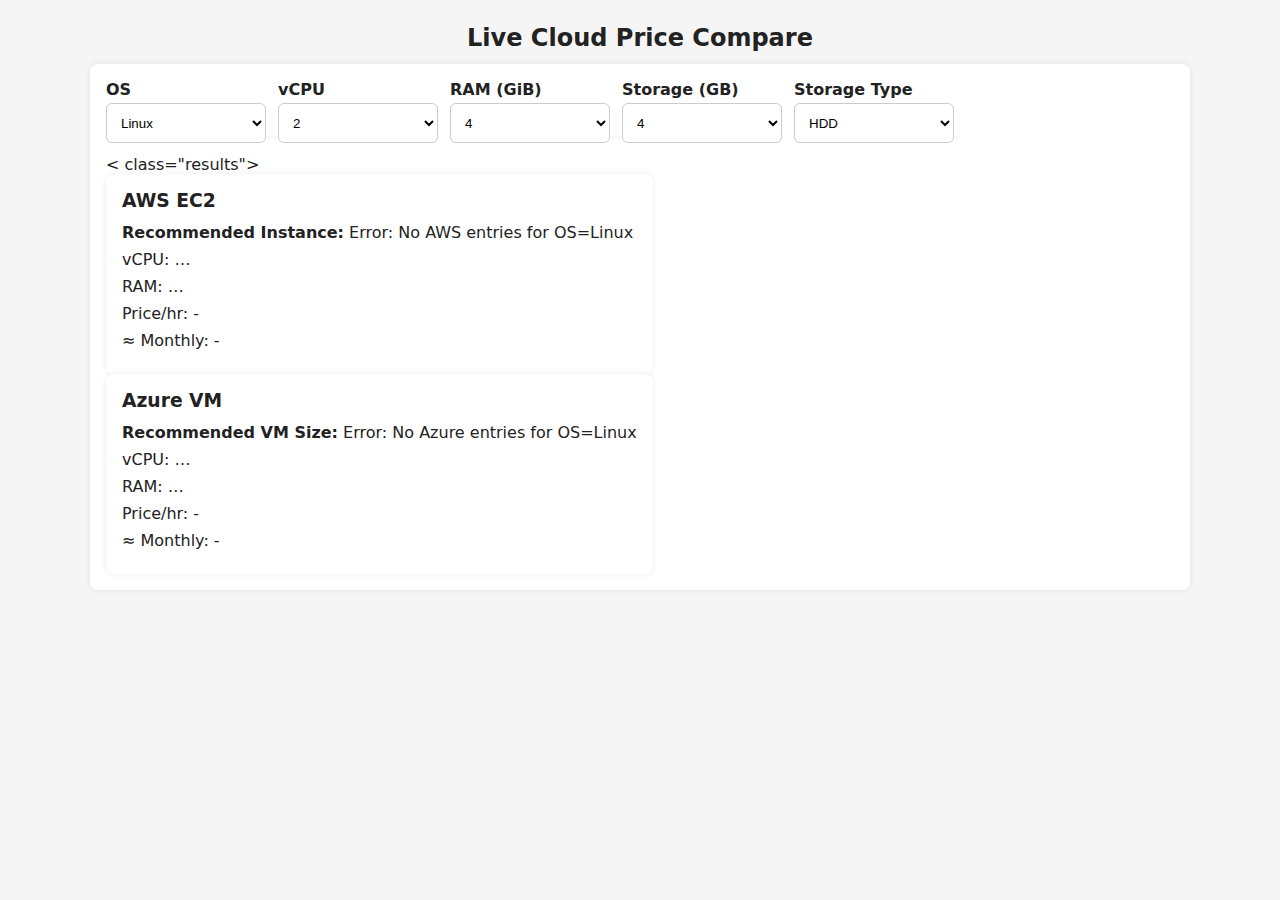
<file: index.html>
<!doctype html>
<html lang="en">
<head>
  <meta charset="utf-8"/>
  <title>Cloud Price Compare (AWS vs Azure)</title>
  <meta name="viewport" content="width=device-width, initial-scale=1"/>
  <link rel="stylesheet" href="style.css">
</head>

<body>

  <h2>Live Cloud Price Compare</h2>

  <div class="filters">
    <div class="row">
      <!-- OS -->
      <div>
        <label for="os">OS</label>
        <select id="os"></select>
      </div>

      <!-- vCPU -->
      <div>
        <label for="cpu">vCPU</label>
        <select id="cpu"></select>
      </div>

      <!-- RAM -->
      <div>
        <label for="ram">RAM (GiB)</label>
        <select id="ram"></select>
      </div>

      <!-- Storage Amount -->
      <div>
        <label for="storageAmt">Storage (GB)</label>
        <select id="storageAmt">
          <option value="4">4</option>
          <option value="8">8</option>
          <option value="16">16</option>
          <option value="32">32</option>
          <option value="64">64</option>
          <option value="128">128</option>
          <option value="256">256</option>
          <option value="512">512</option>
        </select>
      </div>

      <!-- Storage Type -->
      <div>
        <label for="storageType">Storage Type</label>
        <select id="storageType">
          <option value="hdd">HDD</option>
          <option value="ssd">SSD</option>
        </select>
      </div>

      <!-- Compare Button -->
      <div>
        < class="results">
    <!-- AWS Panel -->
    <div class="panel">
      <h3>AWS EC2</h3>
      <p id="awsInstance"><strong>Recommended Instance:</strong> –</p>
      <p id="awsCpu">vCPU: –</p>
      <p id="awsRam">RAM: –</p>
      <p id="awsPrice">Price/hr: –</p>
      <p id="awsMonthly">≈ Monthly: –</p>
    </div>

    <!-- Azure Panel -->
    <div class="panel">
      <h3>Azure VM</h3>
      <p id="azInstance"><strong>Recommended VM Size:</strong> –</p>
      <p id="azCpu">vCPU: –</p>
      <p id="azRam">RAM: –</p>
      <p id="azPrice">Price/hr: –</p>
      <p id="azMonthly">≈ Monthly: –</p>
    </div>
  </div>

  <script src="script.js"></script>

</body>
</html>
</file>
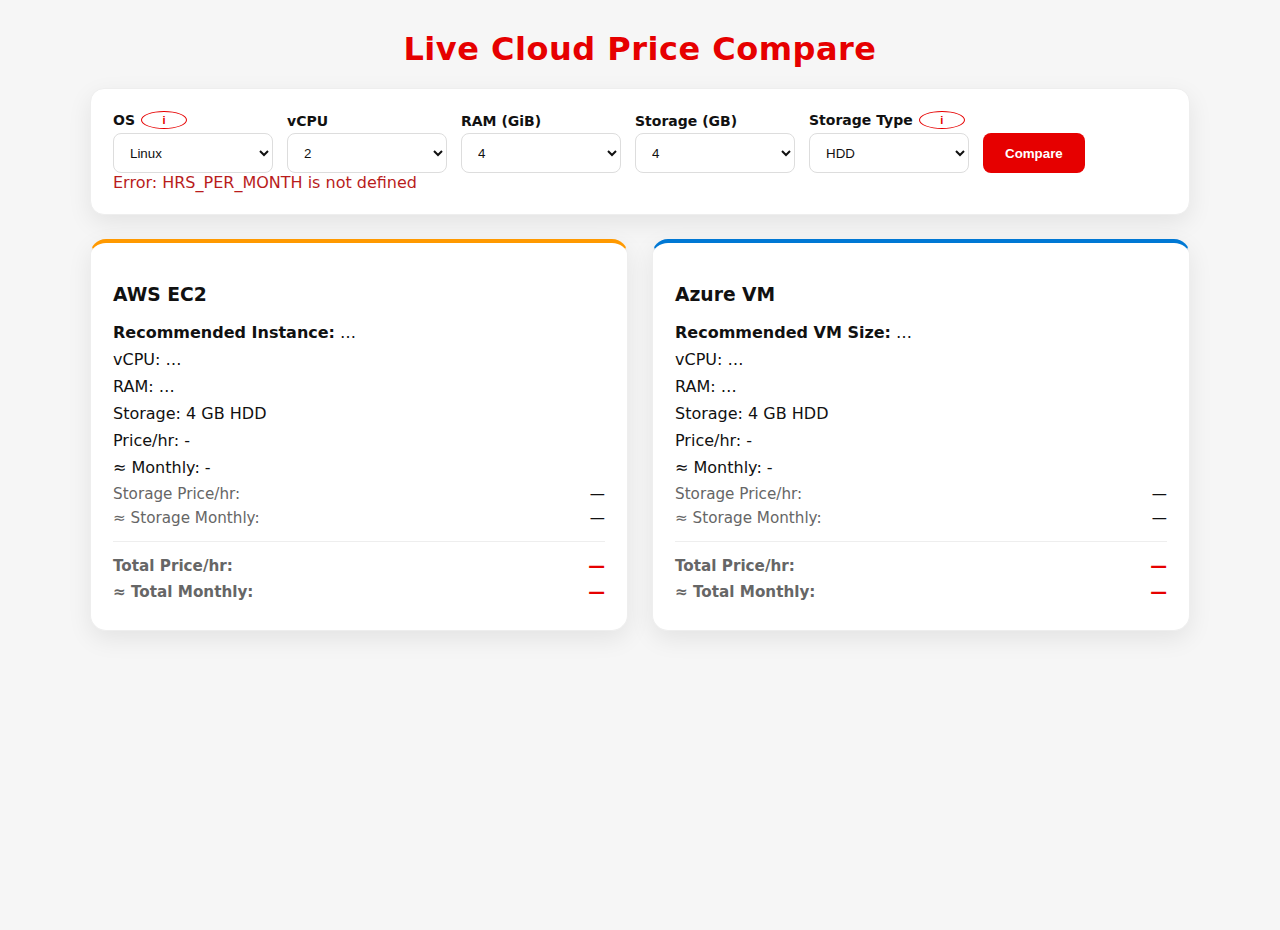
<file: docs/index.html>
<!doctype html>
<html lang="en">
<head>
  <meta charset="utf-8" />
  <title>Cloud Price Compare (AWS vs Azure vs GCP)</title>
  <meta name="viewport" content="width=device-width, initial-scale=1" />

  <!-- stylesheet -->
  <link rel="stylesheet" href="style.css" />
</head>

<body>
  <h2>Live Cloud Price Compare</h2>

  <div class="filters">
    <div class="row">

      <!-- OS with tooltip -->
      <div>
        <label for="os" class="label-with-info">
          OS
          <button
            type="button"
            class="info-badge"
            id="osInfoBtn"
            aria-label="OS selection info"
            aria-expanded="false"
            aria-controls="osInfoTip">
            i
          </button>
        </label>

        <select id="os"></select>

        <div class="info-pop" id="osInfoTip" role="tooltip" aria-hidden="true">
          <div class="info-pop__arrow"></div>
          <div class="info-pop__content">
            <strong>OS selection</strong><br />
            • <em>Linux</em>: Standard Linux VM rates (no OS license).<br />
            • <em>Windows</em>: Windows PAYG (license included).
          </div>
        </div>
      </div>

      <!-- vCPU -->
      <div>
        <label for="cpu">vCPU</label>
        <select id="cpu"></select>
      </div>

      <!-- RAM -->
      <div>
        <label for="ram">RAM (GiB)</label>
        <select id="ram"></select>
      </div>

      <!-- Storage Amount -->
      <div>
        <label for="storageAmt">Storage (GB)</label>
        <select id="storageAmt">
          <option value="4">4</option>
          <option value="8">8</option>
          <option value="16">16</option>
          <option value="32">32</option>
          <option value="64">64</option>
          <option value="128">128</option>
          <option value="256">256</option>
          <option value="512">512</option>
        </select>
      </div>

      <!-- Storage Type with tooltip -->
      <div>
        <label for="storageType" class="label-with-info">
          Storage Type
          <button
            type="button"
            class="info-badge"
            id="storageInfoBtn"
            aria-label="Storage comparison info"
            aria-expanded="false"
            aria-controls="storageInfoTip">
            i
          </button>
        </label>

        <select id="storageType">
          <option value="hdd">HDD</option>
          <option value="ssd">SSD</option>
        </select>

        <!-- ⭐ UPDATED TOOLTIP CONTENT (GCP INCLUDED) -->
        <div class="info-pop" id="storageInfoTip" role="tooltip" aria-hidden="true">
          <div class="info-pop__arrow"></div>
          <div class="info-pop__content">
            <strong>Storage comparison</strong><br />
            • SSD → AWS gp3, Azure Standard SSD, GCP PD‑SSD<br />
            • HDD → AWS st1, Azure Standard HDD, GCP PD‑Standard
          </div>
        </div>
      </div>

      <!-- Compare button -->
      <div>
        <button id="compareBtn" onclick="compare(true)">Compare</button>
      </div>

    </div>

    <div id="status" class="status">Ready</div>
  </div>

  <div class="results">

    <!-- AWS Panel -->
    <div class="panel">
      <h3>AWS EC2</h3>

      <div class="family-filter" id="awsFamilyWrap" style="display:none;">
        <label for="awsFamily">Family</label>
        <select id="awsFamily" aria-label="AWS family">
          <option value="">Auto (Recommended)</option>
          <option value="general">General</option>
          <option value="compute">Compute</option>
          <option value="memory">Memory</option>
        </select>
      </div>

      <p id="awsInstance"><strong>Recommended Instance:</strong> –</p>
      <p id="awsCpu">vCPU: –</p>
      <p id="awsRam">RAM: –</p>

      <p class="muted" id="awsStorageSel">Storage: –</p>

      <p id="awsPrice">Price/hr: –</p>
      <p id="awsMonthly">≈ Monthly: –</p>

      <div class="split">
        <span class="label">Storage Price/hr:</span>
        <span id="awsStoragePriceHr">–</span>
      </div>
      <div class="split">
        <span class="label">≈ Storage Monthly:</span>
        <span id="awsStorageMonthly">–</span>
      </div>

      <hr class="divider" />

      <div class="split total">
        <span class="label">Total Price/hr:</span>
        <span id="awsTotalHr">–</span>
      </div>
      <div class="split total">
        <span class="label">≈ Total Monthly:</span>
        <span id="awsTotalMonthly">–</span>
      </div>
    </div>

    <!-- Azure Panel -->
    <div class="panel">
      <h3>Azure VM</h3>

      <div class="family-filter" id="azFamilyWrap" style="display:none;">
        <label for="azFamily">Family</label>
        <select id="azFamily" aria-label="Azure family">
          <option value="">Auto (Recommended)</option>
          <option value="general">General</option>
          <option value="compute">Compute</option>
          <option value="memory">Memory</option>
        </select>
      </div>

      <p id="azInstance"><strong>Recommended VM Size:</strong> –</p>
      <p id="azCpu">vCPU: –</p>
      <p id="azRam">RAM: –</p>

      <p class="muted" id="azStorageSel">Storage: –</p>

      <p id="azPrice">Price/hr: –</p>
      <p id="azMonthly">≈ Monthly: –</p>

      <div class="split">
        <span class="label">Storage Price/hr:</span>
        <span id="azStoragePriceHr">–</span>
      </div>
      <div class="split">
        <span class="label">≈ Storage Monthly:</span>
        <span id="azStorageMonthly">–</span>
      </div>

      <hr class="divider" />

      <div class="split total">
        <span class="label">Total Price/hr:</span>
        <span id="azTotalHr">–</span>
      </div>
      <div class="split total">
        <span class="label">≈ Total Monthly:</span>
        <span id="azTotalMonthly">–</span>
      </div>
    </div>

  </div>

  <!-- IMPORTANT: load the coordinator as an ES module -->
  <script type="module" src="./script.js"></script>

</body>
</html>
</file>
<file: style.css>
:root{
  --bg:#f5f5f5;
  --panel:#fff;
  --shadow:0 0 6px rgba(0,0,0,.08);
  --text:#222;
  --muted:#666;
  --primary:#0060df;
  --total:#0a7a34;
}
* { box-sizing: border-box; }
html, body { margin:0; padding:0; font-family: system-ui, -apple-system, Segoe UI, Roboto, Arial, sans-serif; color:var(--text); background:var(--bg); }
h2 { text-align:center; margin:24px 0 12px; }

.filters { 
  background:var(--panel); 
  margin:0 auto 20px; 
  padding:16px; 
  max-width:1100px; 
  border-radius:8px; 
  box-shadow:var(--shadow); 
}

/* FIX: ensure PERFECT vertical alignment of dropdowns + button */
.filters .row { 
  display:flex; 
  flex-wrap:wrap; 
  gap:12px; 
  align-items:flex-end;       /* <-- MAIN FIX */
}

label { 
  font-weight:600; 
  margin-right:4px; 
  display:block; 
  margin-bottom:4px;          /* helps inputs align visually */
}

/* Equal height for selects + button */
select { 
  padding:8px 10px; 
  border:1px solid #ccc; 
  border-radius:6px; 
  background:#fff; 
  min-width:160px; 
  height:40px;
}

button { 
  padding:0 18px; 
  border:1px solid #ccc; 
  border-radius:6px; 
  background:var(--primary); 
  color:#fff; 
  border:none; 
  cursor:pointer; 
  height:40px;                
  display:flex; 
  align-items:center; 
  justify-content:center; 
  line-height:1; 
}

button:disabled { background:#9fbef2; cursor:not-allowed; }

.status { margin-top:10px; font-size:14px; color:var(--muted); }

.results {
  display:grid;
  grid-template-columns:repeat(auto-fit,minmax(320px,1fr));
  gap:20px;
  max-width:1100px;
  margin:0 auto 40px;
}
.panel { background:var(--panel); padding:16px; border-radius:8px; box-shadow:var(--shadow); }
.panel h3 { margin:0 0 12px; }
.panel p { margin:8px 0; }
.panel p.muted { color: var(--muted); }

.split {
  display:flex;
  justify-content:space-between;
  align-items:center;
  font-size: 0.98rem;
  margin: 6px 0;
}
.split .label { color:#444; }

.total .label { font-weight:700; }
.total span:last-child { font-weight:700; color:var(--total); }

.divider {
  border:0;
  border-top:1px dashed #e5e7eb;
  margin:10px 0;
}

@media (max-width: 520px) {
  select { min-width: 130px; }
}

/* ======================================================
   NEW: Family dropdown styling (appears AFTER compare)
   ====================================================== */
.family-filter {
  display: flex;
  gap: 8px;
  align-items: center;
  margin: 8px 0 10px;
}

.family-filter label {
  font-weight: 600;
  color: var(--text);
}
</file>
<file: docs/style.css>
/* =====================================================
   ROOT VARIABLES – LIGHT MODE ONLY (VODAFONE RED)
===================================================== */

:root{
  --bg: #f6f6f6;
  --panel: #ffffff;
  --shadow: 0 8px 25px rgba(0,0,0,.08);

  --text: #111111;
  --muted: #666666;

  /* Vodafone Red */
  --primary: #e60000;
  --primary-hover: #b80000;

  --total: #e60000;

  --aws: #ff9900;
  --azure: #0078d4;
  --gcp: #ea4335;
}

/* =====================================================
   GLOBAL
===================================================== */

* { box-sizing: border-box; }

html, body {
  margin:0;
  padding:0;
  font-family: system-ui, -apple-system, Segoe UI, Roboto, Arial, sans-serif;
  color:var(--text);
  background: var(--bg);
  min-height:100vh;
}

/* =====================================================
   TITLE
===================================================== */

h2 {
  text-align:center;
  margin:30px 0 20px;
  font-size:32px;
  font-weight:700;
  letter-spacing:0.5px;
  color: var(--primary);
}

/* =====================================================
   FILTERS
===================================================== */

.filters { 
  background: var(--panel);
  margin: 0 auto 24px; 
  padding: 22px; 
  max-width: 1100px; 
  border-radius: 14px; 
  box-shadow: var(--shadow);
  border: 1px solid #eee;
}

.filters .row { 
  display:flex; 
  flex-wrap:wrap; 
  gap:14px; 
  align-items:flex-end;
}

.filters .row > div {
  display:flex;
  flex-direction:column;
}

/* =====================================================
   LABELS
===================================================== */

label,
.label-with-info {
  font-weight:600;
  display:inline-flex;
  align-items:center;
  gap:6px;
  margin-bottom:4px;
  font-size:14px;
}

/* =====================================================
   SELECTS
===================================================== */

select { 
  padding: 8px 12px; 
  border: 1px solid #ddd;
  border-radius: 8px; 
  background: #ffffff;
  color: #111;
  min-width: 160px; 
  height: 40px;
  transition: all .2s ease;
}

select:focus {
  border-color: var(--primary);
  outline: none;
  box-shadow: 0 0 0 3px rgba(230,0,0,.15);
}

/* =====================================================
   BUTTON
===================================================== */

button { 
  padding: 0 22px; 
  border-radius: 8px; 
  background: var(--primary);
  color: #fff; 
  cursor: pointer; 
  height: 40px;
  display:flex; 
  align-items:center; 
  justify-content:center; 
  font-weight:600;
  border:none;
  transition: all .2s ease;
}

button:hover {
  background: var(--primary-hover);
}

button:active {
  transform: scale(.97);
}

/* =====================================================
   RESULTS GRID
===================================================== */

.results {
  display:grid;
  grid-template-columns:repeat(auto-fit,minmax(320px,1fr));
  gap:24px;
  max-width:1100px;
  margin:0 auto 50px;
}

/* =====================================================
   PANELS
===================================================== */

.panel {
  background: var(--panel);
  padding: 22px;
  border-radius: 16px;
  box-shadow: var(--shadow);
  border: 1px solid #eee;
  transition: transform .2s ease, box-shadow .2s ease;
}

.panel:hover {
  transform: translateY(-4px);
  box-shadow: 0 12px 30px rgba(0,0,0,.12);
}

/* Brand Accent Borders */
.panel:nth-child(1) { border-top: 4px solid var(--aws); }
.panel:nth-child(2) { border-top: 4px solid var(--azure); }
.panel:nth-child(3) { border-top: 4px solid var(--gcp); }

/* Cheapest Highlight */
.panel.cheapest {
  border: 2px solid var(--primary);
}

/* =====================================================
   PRICE STYLING
===================================================== */

.panel p {
  margin:8px 0;
}

.split {
  display:flex;
  justify-content:space-between;
  align-items:center;
  font-size: 0.95rem;
  margin: 6px 0;
}

.split .label {
  color: var(--muted);
}

.total .label {
  font-weight:700;
}

.total span:last-child {
  font-weight:700;
  color: var(--total);
  font-size: 1.05rem;
}

/* =====================================================
   DIVIDER
===================================================== */

.divider {
  border:0;
  border-top:1px solid #eee;
  margin:14px 0;
}

/* =====================================================
   INFO BADGE + TOOLTIP
===================================================== */

.info-badge {
  width: 18px;
  height: 18px;
  min-width: 18px;
  border-radius: 50%;
  border: 1.5px solid var(--primary);
  color: var(--primary);
  background: transparent;
  font-weight: 700;
  font-size: 11px;
  display: inline-flex;
  align-items: center;
  justify-content: center;
  cursor: pointer;
  transition: all .2s ease;
}

.info-badge:hover {
  background: rgba(230,0,0,.1);
}

.info-pop {
  position: absolute;
  margin-top: 6px;
  z-index: 1000;
  min-width: 260px;
  max-width: 340px;
  padding: 12px 14px;
  border-radius: 8px;
  background: #ffffff;
  color: #111;
  box-shadow: 0 8px 20px rgba(0,0,0,.15);
  font-size: 14px;
  line-height: 1.4;
  display: none;
  border:1px solid #eee;
}

.info-pop[aria-hidden="false"] {
  display: block;
}

.info-pop__arrow {
  position: absolute;
  top: -6px;
  left: 12px;
  width: 12px;
  height: 12px;
  background: #ffffff;
  transform: rotate(45deg);
  border-left:1px solid #eee;
  border-top:1px solid #eee;
}

/* =====================================================
   RESPONSIVE
===================================================== */

@media (max-width: 520px) {
  select { min-width: 130px; }

  .filters {
    padding:18px;
  }
}
</file>
